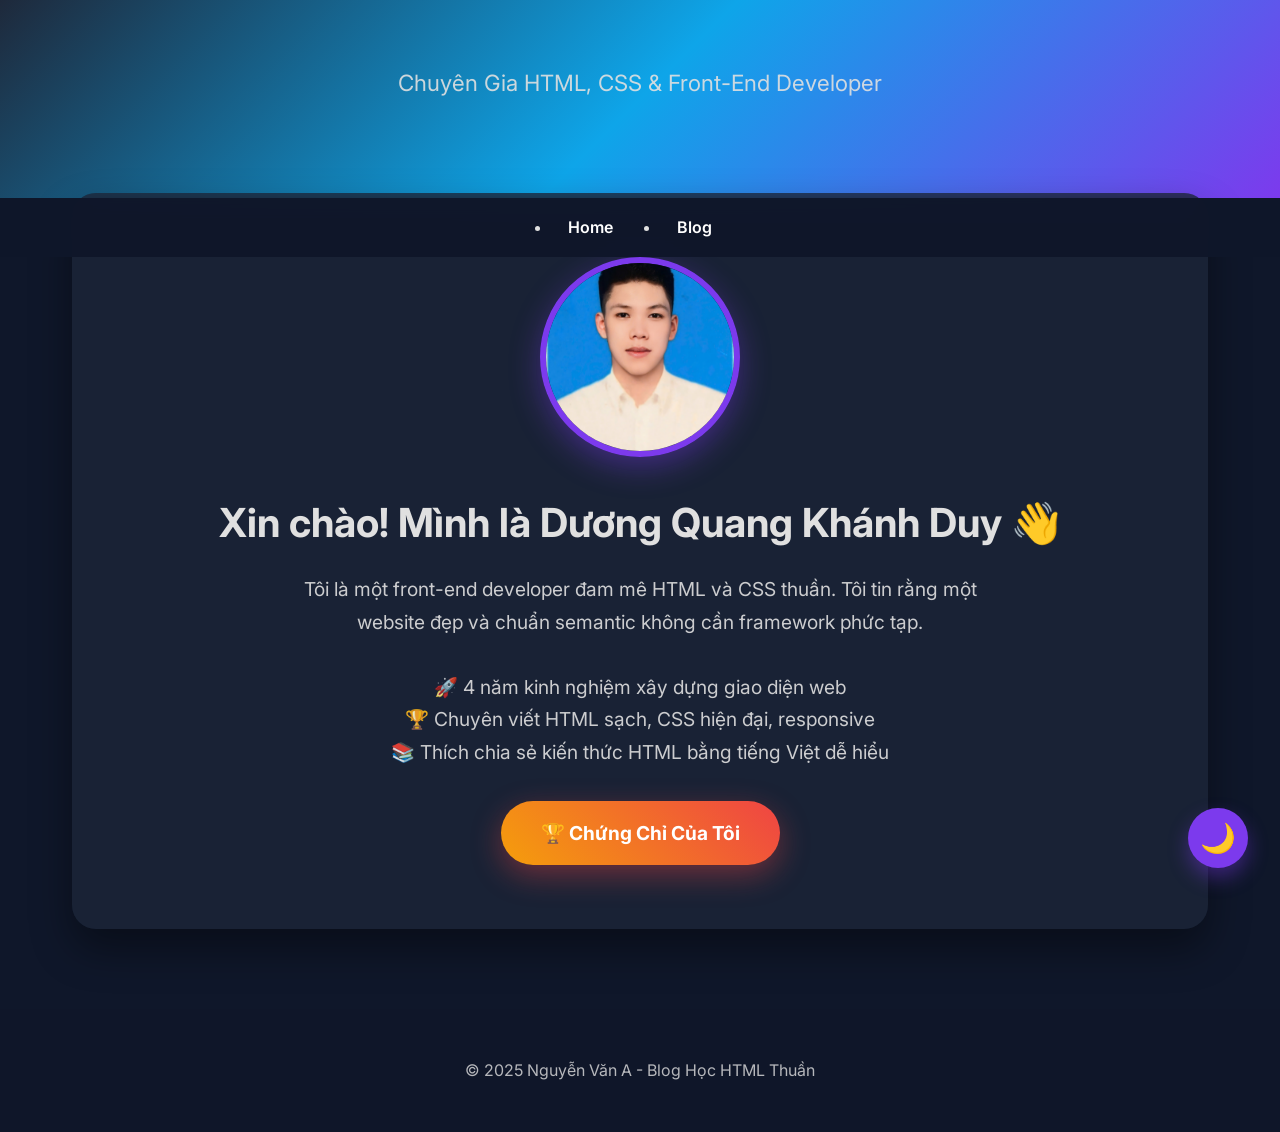
<file: index.html>
<!DOCTYPE html>
<html lang="vi">
<head>
    <meta charset="UTF-8">
    <meta name="viewport" content="width=device-width, initial-scale=1.0">
    <title>Nguyễn Văn A - Chuyên Gia HTML & Front-End</title>
    <link href="https://fonts.googleapis.com/css2?family=Inter:wght@300;400;500;600;700&display=swap" rel="stylesheet">
    <link rel="stylesheet" href="style.css">
</head>
<body>
    <header>
        
        <p>Chuyên Gia HTML, CSS & Front-End Developer</p>
    </header>

    <nav>
        <ul>
            <li><a href="index.html">Home</a></li>
            <li><a href="blog.html">Blog</a></li>
        </ul>
    </nav>

    <div class="container">
        <div class="profile">
            <img src="avartar.jpg" alt="Avatar" class="avatar">
            <h2>Xin chào! Mình là Dương Quang Khánh Duy 👋</h2>
            <p>Tôi là một front-end developer đam mê HTML và CSS thuần. Tôi tin rằng một website đẹp và chuẩn semantic không cần framework phức tạp.</p>
            <p>🚀  4 năm kinh nghiệm xây dựng giao diện web<br>
               🏆 Chuyên viết HTML sạch, CSS hiện đại, responsive<br>
               📚 Thích chia sẻ kiến thức HTML bằng tiếng Việt dễ hiểu</p>
            <a href="certificate.html" class="btn-certificate">
    🏆  Chứng Chỉ Của Tôi
</a>
        </div>
    </div>

    <footer>
        <p>&copy; 2025 Nguyễn Văn A - Blog Học HTML Thuần</p>
    </footer>

    <div class="toggle-theme" id="theme-toggle">🌙</div>
    <script>
        const toggle = document.getElementById('theme-toggle');
        if (localStorage.getItem('theme') === 'light') {
            document.body.classList.add('light');
            toggle.innerHTML = '☀️';
        }
        toggle.addEventListener('click', () => {
            document.body.classList.toggle('light');
            toggle.innerHTML = document.body.classList.contains('light') ? '☀️' : '🌙';
            localStorage.setItem('theme', document.body.classList.contains('light') ? 'light' : 'dark');
        });
    </script>
</body>
</html>
</file>
<file: style.css>
* { margin: 0; padding: 0; box-sizing: border-box; }
body { font-family: 'Inter', sans-serif; line-height: 1.7; color: #e0e0e0; background: #0f172a; transition: all 0.3s; }
body.light { background: #f8f9fa; color: #333; }

header { 
    background: linear-gradient(135deg, #1e293b 0%, #0ea5e9 50%, #7c3aed 100%);
    padding: 4rem 0 6rem;
    text-align: center;
    position: relative;
    overflow: hidden;
}
header::before {
    content: '';
    position: absolute;
    top: 0; left: 0; right: 0; bottom: 0;
    background: url('https://img.freepik.com/free-vector/gradient-code-technology-background_23-2149217976.jpg') center/cover no-repeat;
    opacity: 0.25;
}
header h1 { font-size: 3.5rem; font-weight: 700; margin-bottom: 0.5rem; }
header p { font-size: 1.4rem; opacity: 0.9; }

nav { background: rgba(15,23,42,0.95); backdrop-filter: blur(10px); padding: 1rem; position: sticky; top: 0; z-index: 100; }
nav ul { display: flex; justify-content: center; gap: 2rem; }
nav a { color: white; text-decoration: none; font-weight: 600; padding: 0.5rem 1rem; border-radius: 8px; transition: all 0.3s; }
nav a:hover { background: #7c3aed; transform: translateY(-2px); }

.container { max-width: 1200px; margin: 0 auto; padding: 0 2rem; }

.profile {
    text-align: center;
    background: rgba(30,41,59,0.7);
    backdrop-filter: blur(12px);
    padding: 4rem 2rem;
    border-radius: 24px;
    margin-top: -4rem;
    box-shadow: 0 20px 40px rgba(0,0,0,0.4);
}
.avatar { width: 200px; height: 200px; border-radius: 50%; border: 6px solid #7c3aed; box-shadow: 0 10px 30px rgba(124,58,237,0.4); object-fit: cover; }
.profile h2 { font-size: 2.5rem; margin: 1.5rem 0 1rem; }
.profile p { font-size: 1.2rem; max-width: 700px; margin: 0 auto 2rem; opacity: 0.9; }
.btn-certificate {
    display: inline-flex; align-items: center; gap: 0.8rem;
    background: linear-gradient(45deg, #f59e0b, #ef4444);
    color: white; padding: 1rem 2.5rem; border-radius: 50px;
    text-decoration: none; font-weight: 700; font-size: 1.2rem;
    box-shadow: 0 10px 30px rgba(239,68,68,0.4); transition: all 0.4s;
}
.btn-certificate:hover { transform: translateY(-5px) scale(1.05); box-shadow: 0 20px 40px rgba(239,68,68,0.6); }

.posts { display: grid; grid-template-columns: repeat(auto-fit, minmax(360px, 1fr)); gap: 2.5rem; margin-top: 3rem; }
.post-card {
    background: rgba(30,41,59,0.8); border-radius: 20px; overflow: hidden;
    box-shadow: 0 10px 30px rgba(0,0,0,0.3); transition: all 0.4s; text-decoration: none; color: inherit;
}
.post-card:hover { transform: translateY(-15px); box-shadow: 0 25px 50px rgba(124,58,237,0.4); }
.post-thumb { height: 220px; object-fit: cover; width: 100%; }
.post-content { padding: 2rem; }
.post-title { font-size: 1.5rem; margin-bottom: 0.8rem; }
.post-meta { color: #94a3b8; margin-bottom: 1rem; font-size: 0.95rem; }
.read-more { color: #7c3aed; font-weight: 600; text-decoration: none; }

.article { background: rgba(30,41,59,0.8); padding: 3rem; border-radius: 20px; box-shadow: 0 15px 40px rgba(0,0,0,0.3); margin-bottom: 3rem; }
.article pre { background: #1e293b; padding: 1.5rem; border-radius: 12px; overflow-x: auto; color: #a0f7c0; }

.toggle-theme {
    position: fixed; bottom: 2rem; right: 2rem; background: #7c3aed; color: white;
    width: 60px; height: 60px; border-radius: 50%; display: flex; align-items: center;
    justify-content: center; font-size: 1.8rem; cursor: pointer;
    box-shadow: 0 10px 20px rgba(124,58,237,0.4); z-index: 1000;
}

footer { text-align: center; padding: 3rem; background: #0f172a; margin-top: 5rem; opacity: 0.8; }

@media (max-width: 768px) {
    header h1 { font-size: 2.8rem; }
    .profile { margin-top: -2rem; padding: 2rem; }
    nav ul { flex-direction: column; gap: 1rem; }
}
</file>
